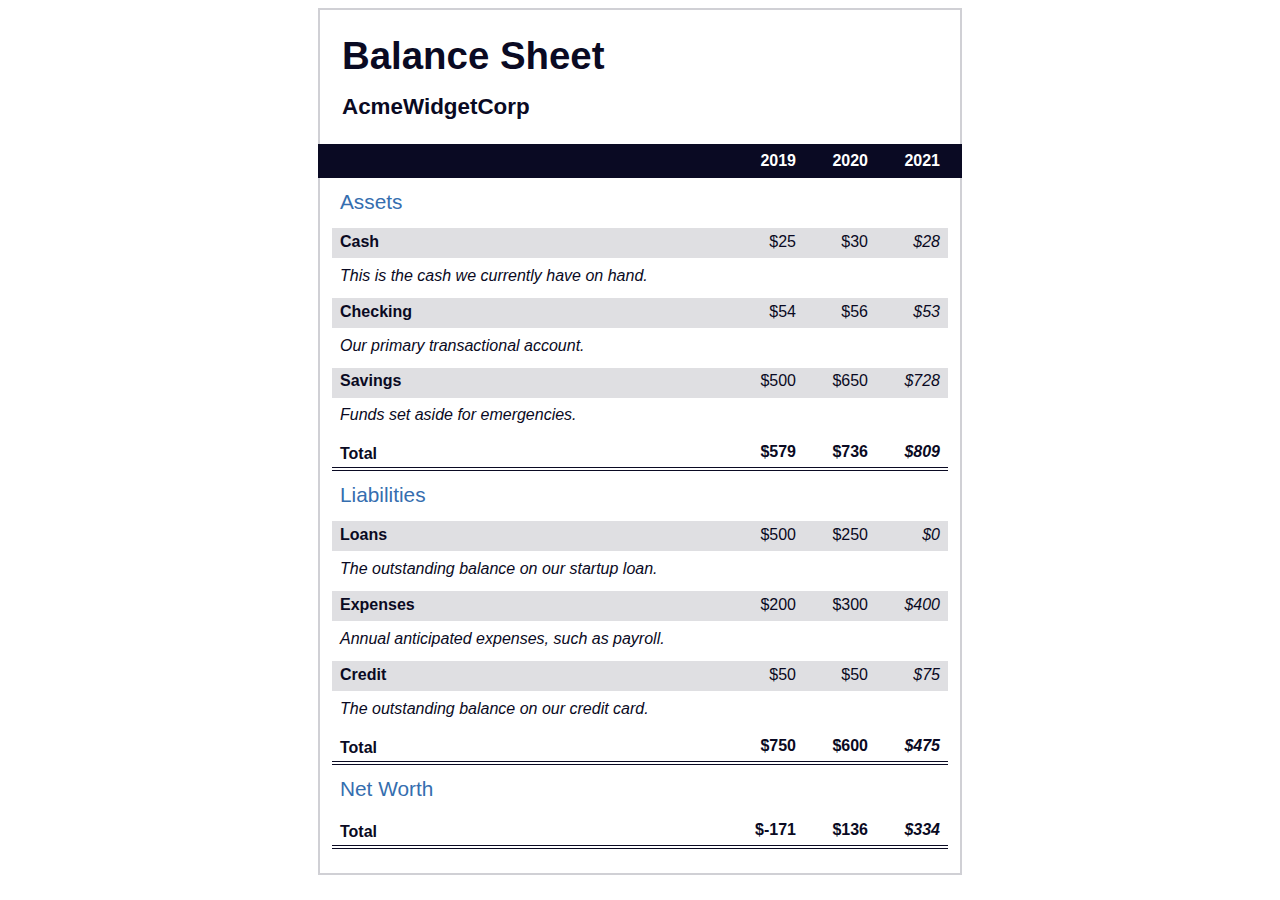
<file: Balance Sheet/index.html>
<!DOCTYPE html>
<html lang="en">
  <head>
    <meta charset="UTF-8">
    <meta name="viewport" content="width=device-width, initial-scale=1.0">
    <title>Balance Sheet</title>
    <link rel="stylesheet" href="./styles.css">
  </head>
  <body>
    <main>
      <section>
        <h1>
          <span class="flex">
            <span>AcmeWidgetCorp</span>
            <span>Balance Sheet</span>
          </span>
        </h1>
        <div id="years" aria-hidden="true">
          <span class="year">2019</span>
          <span class="year">2020</span>
          <span class="year">2021</span>
        </div>
        <div class="table-wrap">
          <table>
            <caption>Assets</caption>
            <thead>
              <tr>
                <td></td>
                <th><span class="sr-only year">2019</span></th>
                <th><span class="sr-only year">2020</span></th>
                <th class="current"><span class="sr-only year">2021</span></th>
              </tr>
            </thead>
            <tbody>
              <tr class="data">
                <th>Cash <span class="description">This is the cash we currently have on hand.</span></th>
                <td>$25</td>
                <td>$30</td>
                <td class="current">$28</td>
              </tr>
              <tr class="data">
                <th>Checking <span class="description">Our primary transactional account.</span></th>
                <td>$54</td>
                <td>$56</td>
                <td class="current">$53</td>
              </tr>
              <tr class="data">
                <th>Savings <span class="description">Funds set aside for emergencies.</span></th>
                <td>$500</td>
                <td>$650</td>
                <td class="current">$728</td>
              </tr>
              <tr class="total">
                <th>Total <span class="sr-only">Assets</span></th>
                <td>$579</td>
                <td>$736</td>
                <td class="current">$809</td>
              </tr>
            </tbody>
          </table>
          <table>
            <caption>Liabilities</caption>
            <thead>
              <tr>
              <td></td>
              <th><span class="sr-only">2019</span></th>
              <th><span class="sr-only">2020</span></th>
              <th><span class="sr-only">2021</span></th>
              </tr>
            </thead>
            <tbody>
              <tr class="data">
                <th>Loans <span class="description">The outstanding balance on our startup loan.</span></th>
                <td>$500</td>
                <td>$250</td>
                <td class="current">$0</td>
              </tr>
              <tr class="data">
                <th>Expenses <span class="description">Annual anticipated expenses, such as payroll.</span></th>
                <td>$200</td>
                <td>$300</td>
                <td class="current">$400</td>
              </tr>
              <tr class="data">
                <th>Credit <span class="description">The outstanding balance on our credit card.</span></th>
                <td>$50</td>
                <td>$50</td>
                <td class="current">$75</td>
              </tr>
              <tr class="total">
                <th>Total <span class="sr-only">Liabilities</span></th>
                <td>$750</td>
                <td>$600</td>
                <td class="current">$475</td>
              </tr>
            </tbody>
          </table>
          <table>
            <caption>Net Worth</caption>
            <thead>
              <tr>
              <td></td>
              <th><span class="sr-only">2019</span></th>
              <th><span class="sr-only">2020</span></th>
              <th><span class="sr-only">2021</span></th>
              </tr>
            </thead>
            <tbody>
              <tr class="total">
                <th>Total <span class="sr-only">Net Worth</span></th>
                <td>$-171</td>
                <td>$136</td>
                <td class="current">$334</td>
              </tr>
            </tbody>
          </table>
        </div>
      </section>
    </main>
  </body>
</html>
</file>
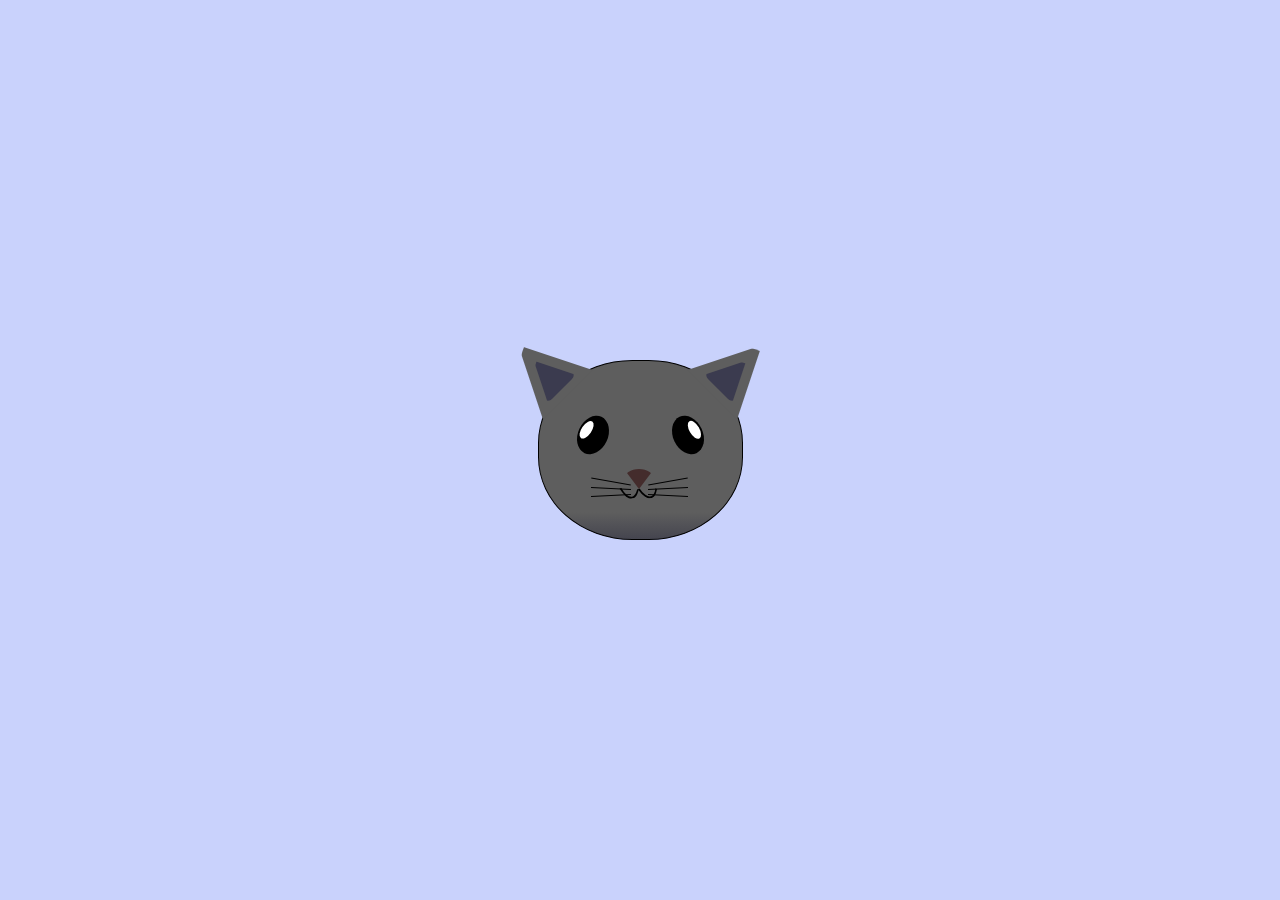
<file: CSS Cat/index.html>
<!DOCTYPE html>
<html lang="en">
<head>
    <meta charset="UTF-8">
    <title>fCC Cat Painting</title>
    <link rel="stylesheet" href="./styles.css">
</head>
<body>
    <main>
      <div class="cat-head">
        <div class="cat-ears">
          <div class="cat-left-ear">
            <div class="cat-left-inner-ear"></div>
          </div>
          <div class="cat-right-ear">
            <div class="cat-right-inner-ear"></div>
          </div>
        </div>

        <div class="cat-eyes">
          <div class="cat-left-eye">
            <div class="cat-left-inner-eye"></div>
          </div>
          <div class="cat-right-eye">
            <div class="cat-right-inner-eye"></div>
          </div>
        </div>
        
        <div class="cat-nose"></div>

        <div class="cat-mouth">
          <div class="cat-mouth-line-left"></div>
          <div class="cat-mouth-line-right"></div>
        </div>

        <div class="cat-whiskers">
          <div class="cat-whiskers-left">
            <div class="cat-whisker-left-top"></div>
            <div class="cat-whisker-left-middle"></div>
            <div class="cat-whisker-left-bottom"></div>
          </div>
          <div class="cat-whiskers-right">
            <div class="cat-whisker-right-top"></div>
            <div class="cat-whisker-right-middle"></div>
            <div class="cat-whisker-right-bottom"></div>
          </div>
        </div>

      </div>
    </main>
</body>
</html>
</file>
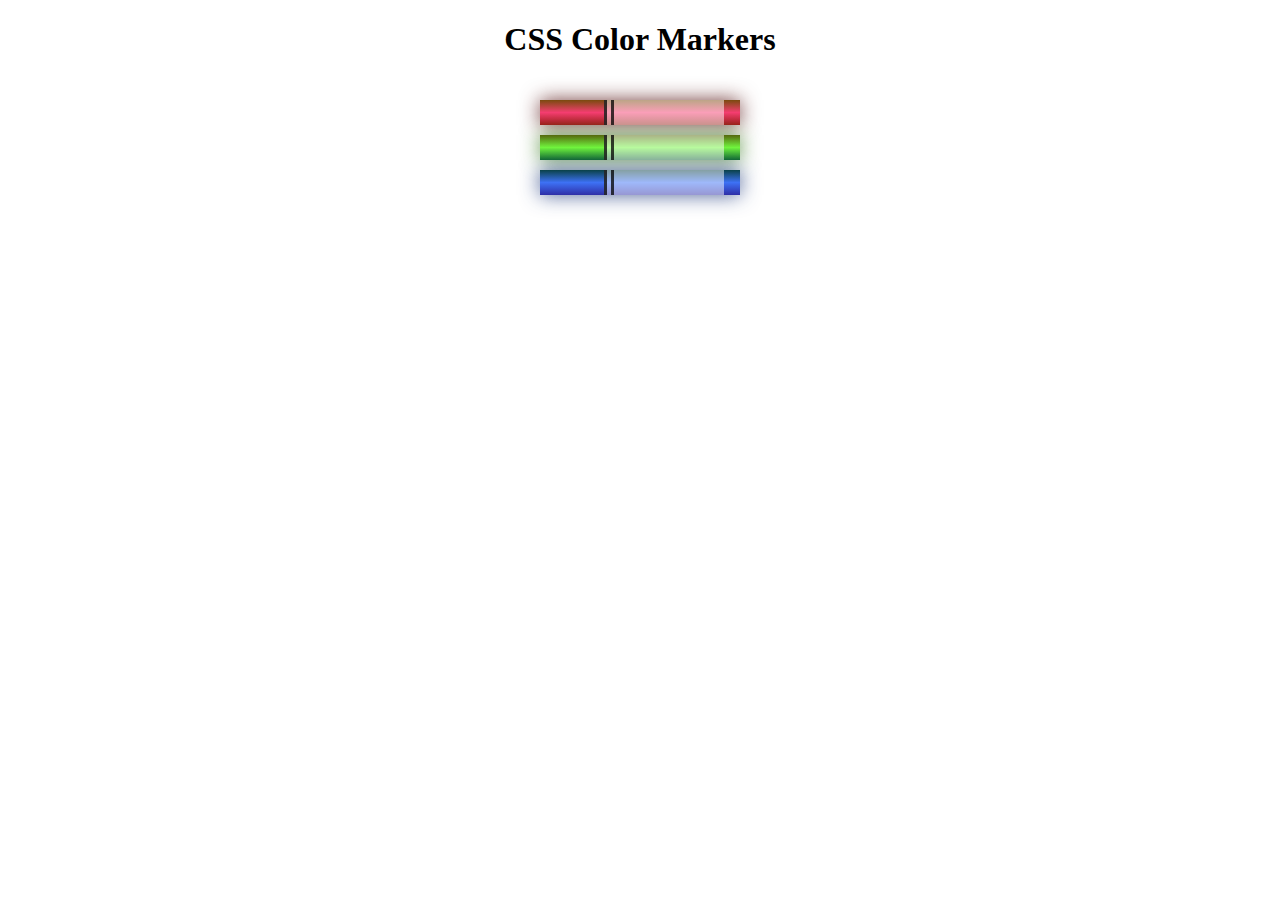
<file: CSS color markers/index.html>
<!DOCTYPE html>
<html lang="en">
  <head>
    <meta charset="utf-8">
    <meta name="viewport" content="width=device-width, initial-scale=1.0">
    <title>Colored Markers</title>
    <link rel="stylesheet" href="styles.css">
  </head>
  <body>
    <h1>CSS Color Markers</h1>
    <div class="container">
      <div class="marker red">
        <div class="cap"></div>
        <div class="sleeve"></div>
      </div>
      <div class="marker green">
        <div class="cap"></div>
        <div class="sleeve"></div>
      </div>
      <div class="marker blue">
        <div class="cap"></div>
        <div class="sleeve"></div>
      </div>
    </div>
  </body>
</html>
</file>
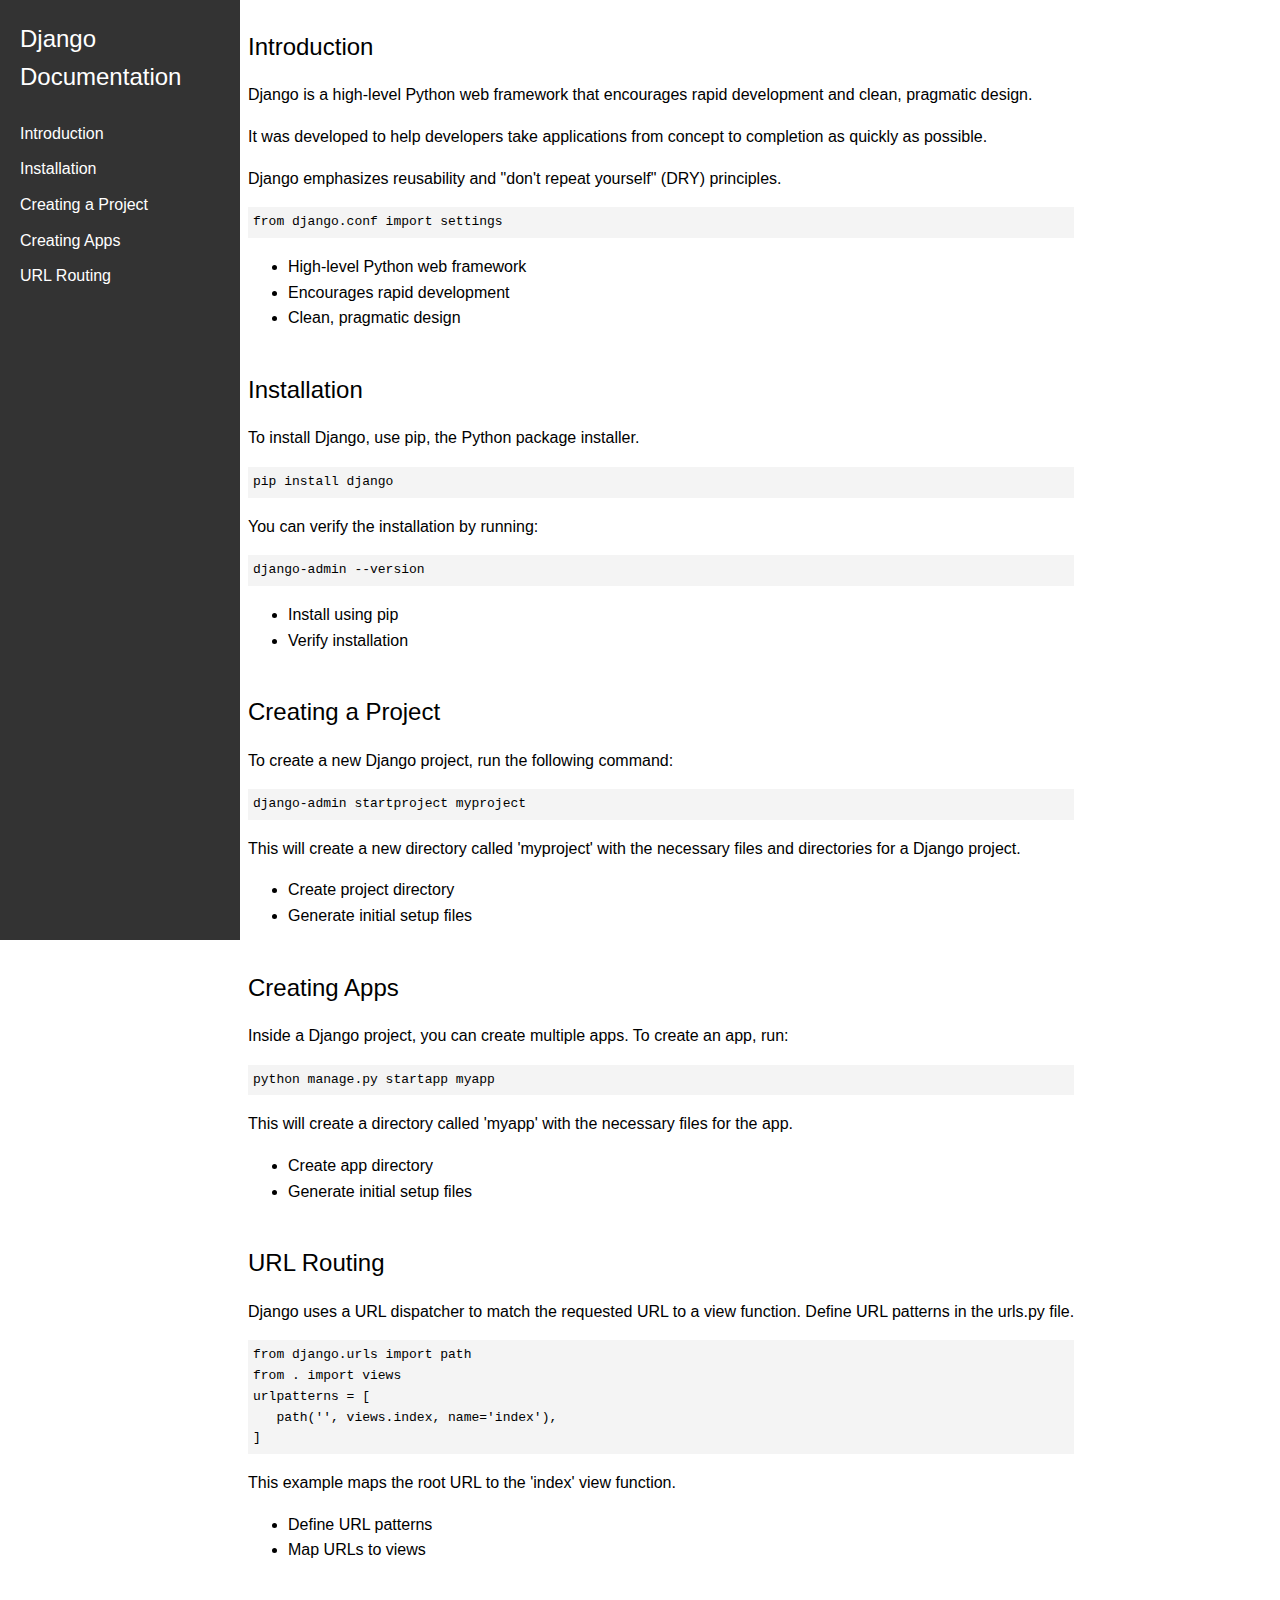
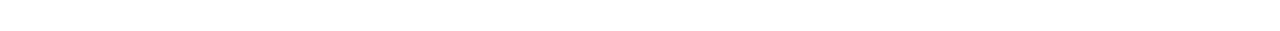
<file: Django Documentation/index.html>
<!DOCTYPE html>
<html lang="en">
<head>
    <meta charset="UTF-8">
    <meta name="viewport" content="width=device-width, initial-scale=1.0">
    <title>Django Documentation</title>
    <link rel="stylesheet" href="styles.css">
</head>
<body>
    <nav id="navbar">
        <header>Django Documentation</header>
        <a class="nav-link" href="#Introduction">Introduction</a>
        <a class="nav-link" href="#Installation">Installation</a>
        <a class="nav-link" href="#Creating_a_Project">Creating a Project</a>
        <a class="nav-link" href="#Creating_Apps">Creating Apps</a>
        <a class="nav-link" href="#URL_Routing">URL Routing</a>
    </nav>

    <main id="main-doc">
        <section id="Introduction" class="main-section">
            <header>Introduction</header>
            <p>Django is a high-level Python web framework that encourages rapid development and clean, pragmatic design.</p>
            <p>It was developed to help developers take applications from concept to completion as quickly as possible.</p>
            <p>Django emphasizes reusability and "don't repeat yourself" (DRY) principles.</p>
            <code>from django.conf import settings</code>
            <ul>
                <li>High-level Python web framework</li>
                <li>Encourages rapid development</li>
                <li>Clean, pragmatic design</li>
            </ul>
        </section>

        <section id="Installation" class="main-section">
            <header>Installation</header>
            <p>To install Django, use pip, the Python package installer.</p>
            <code>pip install django</code>
            <p>You can verify the installation by running:</p>
            <code>django-admin --version</code>
            <ul>
                <li>Install using pip</li>
                <li>Verify installation</li>
            </ul>
        </section>

        <section id="Creating_a_Project" class="main-section">
            <header>Creating a Project</header>
            <p>To create a new Django project, run the following command:</p>
            <code>django-admin startproject myproject</code>
            <p>This will create a new directory called 'myproject' with the necessary files and directories for a Django project.</p>
            <ul>
                <li>Create project directory</li>
                <li>Generate initial setup files</li>
            </ul>
        </section>

        <section id="Creating_Apps" class="main-section">
            <header>Creating Apps</header>
            <p>Inside a Django project, you can create multiple apps. To create an app, run:</p>
            <code>python manage.py startapp myapp</code>
            <p>This will create a directory called 'myapp' with the necessary files for the app.</p>
            <ul>
                <li>Create app directory</li>
                <li>Generate initial setup files</li>
            </ul>
        </section>

        <section id="URL_Routing" class="main-section">
            <header>URL Routing</header>
            <p>Django uses a URL dispatcher to match the requested URL to a view function. Define URL patterns in the urls.py file.</p>
            <code>
                from django.urls import path<br>
                from . import views<br>
                urlpatterns = [<br>
                &nbsp;&nbsp;&nbsp;path('', views.index, name='index'),<br>
                ]<br>
            </code>
            <p>This example maps the root URL to the 'index' view function.</p>
            <ul>
                <li>Define URL patterns</li>
                <li>Map URLs to views</li>
            </ul>
        </section>
    </main>
</body>
</html>
</file>
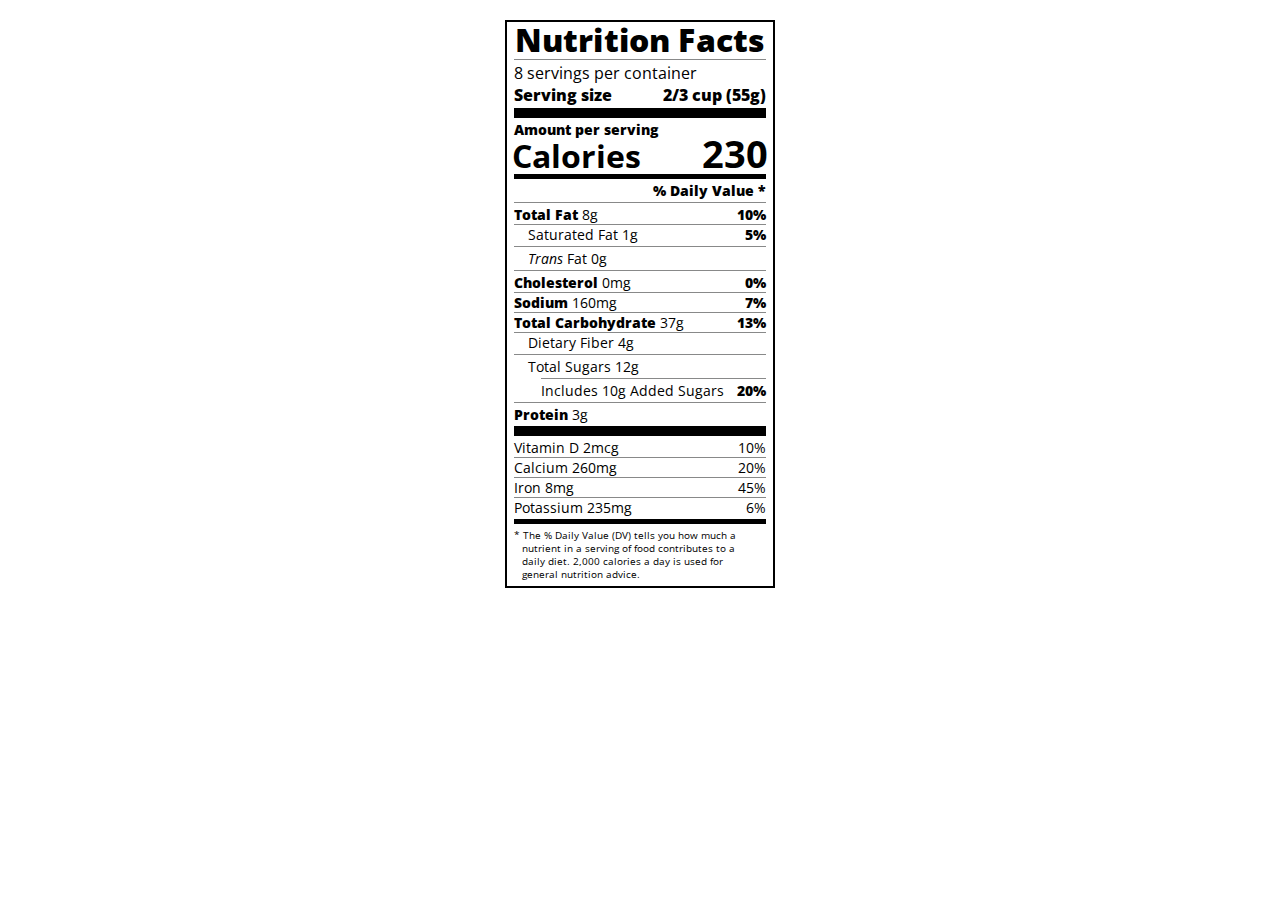
<file: Nutrition Facts/index.html>
<!DOCTYPE html>
<html lang="en">

<head>
  <meta charset="UTF-8">
  <title>Nutrition Label</title>
  <link href="https://fonts.googleapis.com/css?family=Open+Sans:400,700,800" rel="stylesheet">
  <link href="./styles.css" rel="stylesheet">
</head>

<body>
  <div class="label">
    <header>
      <h1 class="bold">Nutrition Facts</h1>
      <div class="divider"></div>
      <p>8 servings per container</p>
      <p class="bold">Serving size <span>2/3 cup (55g)</span></p>
    </header>
    <div class="divider large"></div>
    <div class="calories-info">
      <div class="left-container">
        <h2 class="bold small-text">Amount per serving</h2>
        <p>Calories</p>
      </div>
      <span>230</span>
    </div>
    <div class="divider medium"></div>
    <div class="daily-value small-text">
      <p class="bold right no-divider">% Daily Value *</p>
      <div class="divider"></div>
      <p><span><span class="bold">Total Fat</span> 8g</span> <span class="bold">10%</span></p>
      <p class="indent no-divider">Saturated Fat 1g <span class="bold">5%</span></p>
      <div class="divider"></div>
      <p class="indent no-divider"><span><i>Trans</i> Fat 0g</span></p>
      <div class="divider"></div>
      <p><span><span class="bold">Cholesterol</span> 0mg</span> <span class="bold">0%</span></p>
      <p><span><span class="bold">Sodium</span> 160mg</span> <span class="bold">7%</span></p>
      <p><span><span class="bold">Total Carbohydrate</span> 37g</span> <span class="bold">13%</span></p>
      <p class="indent no-divider">Dietary Fiber 4g</p>
      <div class="divider"></div>
      <p class="indent no-divider">Total Sugars 12g</p>
      <div class="divider double-indent"></div>
      <p class="double-indent no-divider">Includes 10g Added Sugars <span class="bold">20%</span></p>
      <div class="divider"></div>
      <p class="no-divider"><span><span class="bold">Protein</span> 3g</span></p>
      <div class="divider large"></div>
      <p>Vitamin D 2mcg <span>10%</span></p>
      <p>Calcium 260mg <span>20%</span></p>
      <p>Iron 8mg <span>45%</span></p>
      <p class="no-divider">Potassium 235mg <span>6%</span></p>
    </div>
    <div class="divider medium"></div>
    <p class="note">* The % Daily Value (DV) tells you how much a nutrient in a serving of food contributes to a daily
      diet. 2,000 calories a day is used for general nutrition advice.</p>
  </div>
</body>
</html>
</file>
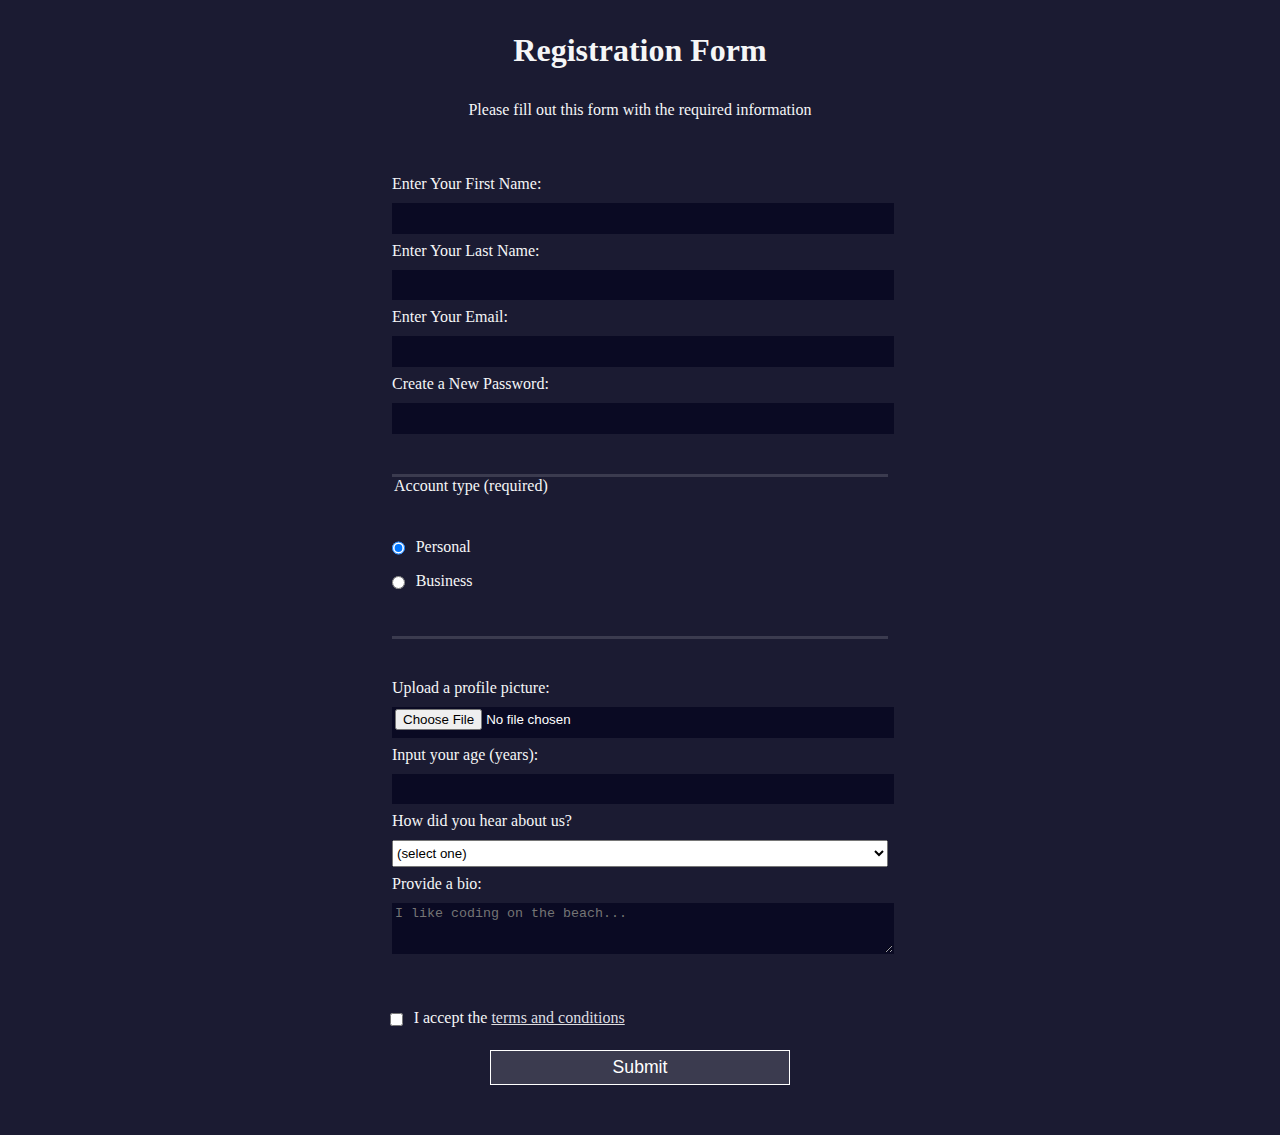
<file: Registration Form/index.html>
<!DOCTYPE html>
<html lang="en">
  <head>
    <meta charset="UTF-8">
    <title>Registration Form</title>
    <link rel="stylesheet" href="styles.css" />
  </head>
  <body>
    <h1>Registration Form</h1>
    <p>Please fill out this form with the required information</p>
    <form method="post" action='https://register-demo.freecodecamp.org'>
      <fieldset>
        <label for="first-name">Enter Your First Name: <input id="first-name" name="first-name" type="text" required /></label>
        <label for="last-name">Enter Your Last Name: <input id="last-name" name="last-name" type="text" required /></label>
        <label for="email">Enter Your Email: <input id="email" name="email" type="email" required /></label>
        <label for="new-password">Create a New Password: <input id="new-password" name="new-password" type="password" pattern="[a-z0-5]{8,}" required /></label>
      </fieldset>
      <fieldset>
        <legend>Account type (required)</legend>
        <label for="personal-account"><input id="personal-account" type="radio" name="account-type" class="inline" checked /> Personal</label>
        <label for="business-account"><input id="business-account" type="radio" name="account-type" class="inline" /> Business</label>
      </fieldset>
      <fieldset>
        <label for="profile-picture">Upload a profile picture: <input id="profile-picture" type="file" name="file" /></label>
        <label for="age">Input your age (years): <input id="age" type="number" name="age" min="13" max="120" /></label>
        <label for="referrer">How did you hear about us?
          <select id="referrer" name="referrer">
            <option value="">(select one)</option>
            <option value="1">freeCodeCamp News</option>
            <option value="2">freeCodeCamp YouTube Channel</option>
            <option value="3">freeCodeCamp Forum</option>
            <option value="4">Other</option>
          </select>
        </label>
        <label for="bio">Provide a bio:
          <textarea id="bio" name="bio" rows="3" cols="30" placeholder="I like coding on the beach..."></textarea>
        </label>
      </fieldset>
      <label for="terms-and-conditions">
        <input class="inline" id="terms-and-conditions" type="checkbox" required name="terms-and-conditions" /> I accept the <a href="https://www.freecodecamp.org/news/terms-of-service/">terms and conditions</a>
      </label>
      <input type="submit" value="Submit" />
    </form>
  </body>
</html>
</file>
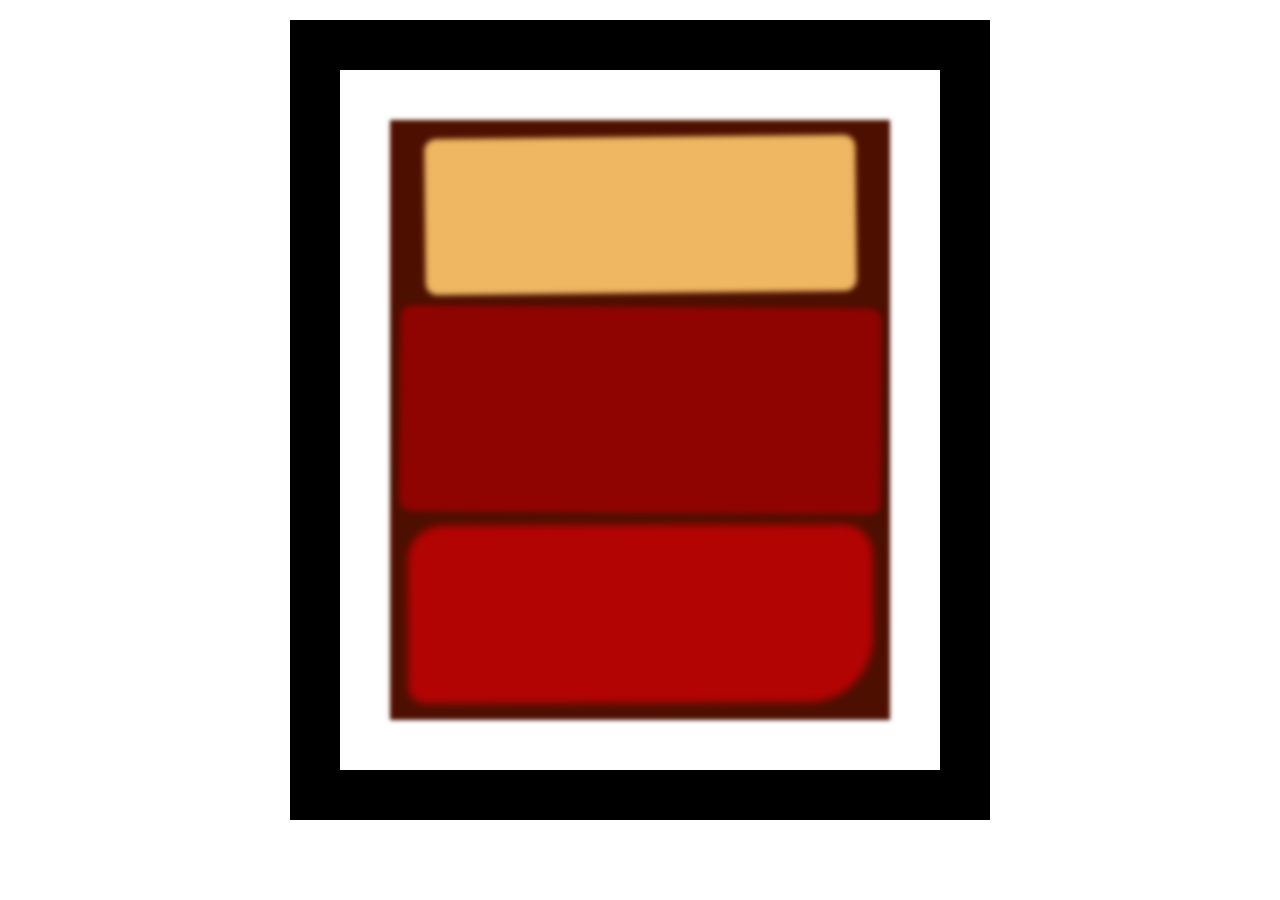
<file: Rothko Painting/index.html>
<!DOCTYPE html>
<html lang="en">
  <head>
    <meta charset="UTF-8">
    <title>Rothko Painting</title>
    <link href="./styles.css" rel="stylesheet">
  </head>
  <body>
    <div class="frame">
      <div class="canvas">
        <div class="one"></div>
        <div class="two"></div>
        <div class="three"></div>
      </div>
    </div>
  </body>
</html>
</file>
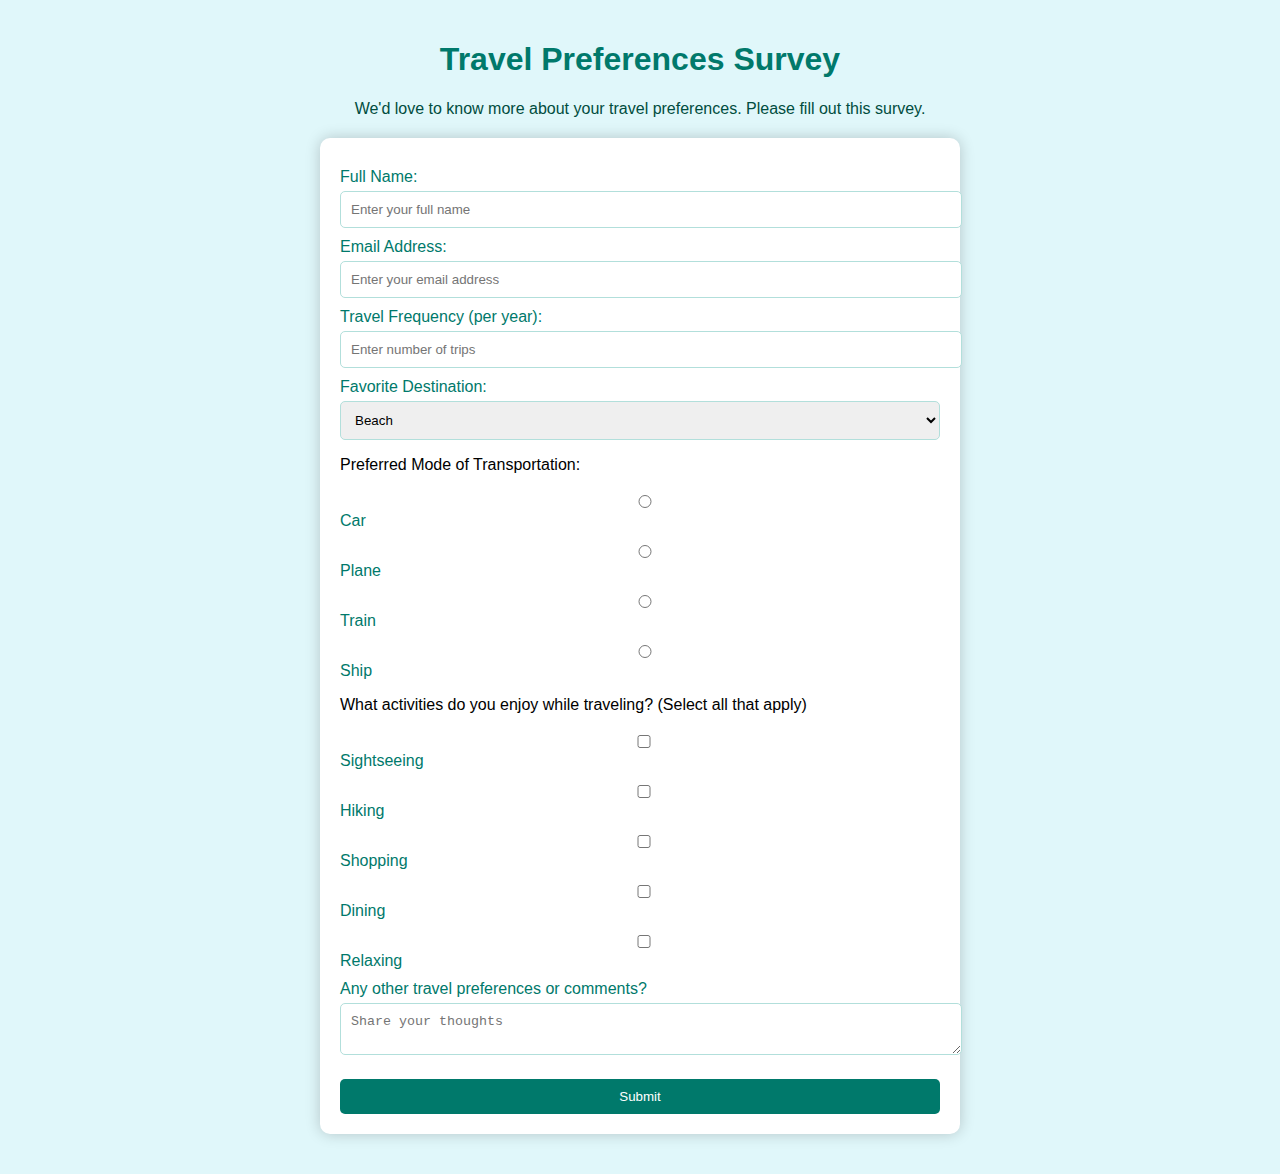
<file: Travel Survey Form/index.html>
<!DOCTYPE html>
<html lang="en">
<head>
    <meta charset="UTF-8">
    <meta name="viewport" content="width=device-width, initial-scale=1.0">
    <title>Travel Preferences Survey</title>
    <link rel="stylesheet" href="styles.css">
</head>
<body>
    <h1 id="title">Travel Preferences Survey</h1>
    <p id="description">We'd love to know more about your travel preferences. Please fill out this survey.</p>

    <form id="survey-form">
        <label id="name-label" for="name">Full Name:</label>
        <input type="text" id="name" name="name" placeholder="Enter your full name" required>

        <label id="email-label" for="email">Email Address:</label>
        <input type="email" id="email" name="email" placeholder="Enter your email address" required>

        <label id="number-label" for="number">Travel Frequency (per year):</label>
        <input type="number" id="number" name="number" placeholder="Enter number of trips" min="0" max="50" required>

        <label for="dropdown">Favorite Destination:</label>
        <select id="dropdown" name="destination" required>
            <option value="beach">Beach</option>
            <option value="mountains">Mountains</option>
            <option value="city">City</option>
            <option value="countryside">Countryside</option>
        </select>

        <p>Preferred Mode of Transportation:</p>
        <label><input type="radio" name="transport" value="car" required> Car</label>
        <label><input type="radio" name="transport" value="plane"> Plane</label>
        <label><input type="radio" name="transport" value="train"> Train</label>
        <label><input type="radio" name="transport" value="ship"> Ship</label>

        <p>What activities do you enjoy while traveling? (Select all that apply)</p>
        <label><input type="checkbox" name="activity" value="sightseeing"> Sightseeing</label>
        <label><input type="checkbox" name="activity" value="hiking"> Hiking</label>
        <label><input type="checkbox" name="activity" value="shopping"> Shopping</label>
        <label><input type="checkbox" name="activity" value="dining"> Dining</label>
        <label><input type="checkbox" name="activity" value="relaxing"> Relaxing</label>

        <label for="comments">Any other travel preferences or comments?</label>
        <textarea id="comments" name="comments" placeholder="Share your thoughts"></textarea>

        <button id="submit" type="submit">Submit</button>
    </form>
</body>
</html>
</file>
<file: Balance Sheet/styles.css>
span[class~="sr-only"] {
  border: 0 !important;
  clip: rect(1px, 1px, 1px, 1px) !important;
  clip-path: inset(50%) !important;
  height: 1px !important;
  width: 1px !important;
  position: absolute !important;
  overflow: hidden !important;
  white-space: nowrap !important;
  padding: 0 !important;
  margin: -1px !important;
}

html {
  box-sizing: border-box;
}

body {
  font-family: sans-serif;
  color: #0a0a23;
}

h1 {
  max-width: 37.25rem;
  margin: 0 auto;
  padding: 1.5rem 1.25rem;
}

h1 .flex {
  display: flex;
  flex-direction: column-reverse;
  gap: 1rem;
}

h1 .flex span:first-of-type {
  font-size: 0.7em;
}

h1 .flex span:last-of-type {
  font-size: 1.2em;
}

section {
  max-width: 40rem;
  margin: 0 auto;
  border: 2px solid #d0d0d5;
}

#years {
  display: flex;
  justify-content: flex-end;
  position: sticky;
  z-index: 999;
  top: 0;
  background: #0a0a23;
  color: #fff;
  padding: 0.5rem calc(1.25rem + 2px) 0.5rem 0;
  margin: 0 -2px;
}

#years span[class] {
  font-weight: bold;
  width: 4.5rem;
  text-align: right;
}

.table-wrap {
  padding: 0 0.75rem 1.5rem 0.75rem;
}

table {
  border-collapse: collapse;
  border: 0;
  width: 100%;
  position: relative;
  margin-top: 3rem;
}

table caption {
  color: #356eaf;
  font-size: 1.3em;
  font-weight: normal;
  position: absolute;
  top: -2.25rem;
  left: 0.5rem;
}

tbody td {
  width: 100vw;
  min-width: 4rem;
  max-width: 4rem;
}

tbody th {
  width: calc(100% - 12rem);
}

tr[class="total"] {
  border-bottom: 4px double #0a0a23;
  font-weight: bold;
}

tr[class="total"] th {
  text-align: left;
  padding: 0.5rem 0 0.25rem 0.5rem;
}

tr.total td {
  text-align: right;
  padding: 0 0.25rem;
}

tr.total td:nth-of-type(3) {
  padding-right: 0.5rem;
}

tr.total:hover {
  background-color: #99c9ff;
}

td.current {
  font-style: italic;
}

tr.data {
  background-image: linear-gradient(to bottom, #dfdfe2 1.845rem, white 1.845rem);
}

tr.data th {
  text-align: left;
  padding-top: 0.3rem;
  padding-left: 0.5rem;
}

tr.data th .description {
  display: block;
  font-weight: normal;
  font-style: italic;
  padding: 1rem 0 0.75rem;
  margin-right: -13.5rem;
}

tr.data td {
  vertical-align: top;
  padding: 0.3rem 0.25rem 0;
  text-align: right;
}

tr.data td:last-of-type{
padding-right: 0.5rem;
}
</file>
<file: CSS Cat/styles.css>
* {
  box-sizing: border-box;
}

body {
  background-color: #c9d2fc;
}

.cat-head {
  position: absolute;
  right: 0;
  left: 0;
  top: 0;
  bottom: 0;
  margin: auto;
  background: linear-gradient(#5e5e5e 85%, #45454f 100%);
  width: 205px;
  height: 180px;
  border: 1px solid #000;
  border-radius: 46%;
}

.cat-left-ear {
  position: absolute;
  top: -26px;
  left: -31px;
  z-index: 1;
  border-top-left-radius: 90px;
  border-top-right-radius: 10px;
  transform: rotate(-45deg);
  border-left: 35px solid transparent;
  border-right: 35px solid transparent;
  border-bottom: 70px solid #5e5e5e;
}

.cat-right-ear {
  position: absolute;
  top: -26px;
  left: 163px;
  z-index: 1;
  transform: rotate(45deg);
  border-top-left-radius: 90px;
  border-top-right-radius: 10px;
  border-left: 35px solid transparent;
  border-right: 35px solid transparent;
  border-bottom: 70px solid #5e5e5e;
}

.cat-left-inner-ear {
  position: absolute;
  top: 22px;
  left: -20px;
  border-top-left-radius: 90px;
  border-top-right-radius: 10px;
  border-bottom-right-radius: 40%;
  border-bottom-left-radius: 40%;
  border-left: 20px solid transparent;
  border-right: 20px solid transparent;
  border-bottom: 40px solid #3b3b4f;
}

.cat-right-inner-ear {
  position: absolute;
  top: 22px;
  left: -20px;
  border-top-left-radius: 90px;
  border-top-right-radius: 10px;
  border-bottom-right-radius: 40%;
  border-bottom-left-radius: 40%;
  border-left: 20px solid transparent;
  border-right: 20px solid transparent;
  border-bottom: 40px solid #3b3b4f;
}

.cat-left-eye {
  position: absolute;
  top: 54px;
  left: 39px;
  border-radius: 60%;
  transform: rotate(25deg);
  width: 30px;
  height: 40px;
  background-color: #000;
}

.cat-right-eye {
  position: absolute;
  top: 54px;
  left: 134px;
  border-radius: 60%;
  transform: rotate(-25deg);
  width: 30px;
  height: 40px;
  background-color: #000;
}

.cat-left-inner-eye {
  position: absolute;
  top: 8px;
  left: 2px;
  width: 10px;
  height: 20px;
  transform: rotate(10deg);
  background-color: #fff;
  border-radius: 60%;
}

.cat-right-inner-eye {
  position: absolute;
  top: 8px;
  left: 18px;
  transform: rotate(-5deg);
  width: 10px;
  height: 20px;
  background-color: #fff;
  border-radius: 60%;
}

.cat-nose {
  position: absolute;
  top: 108px;
  left: 85px;
  border-top-left-radius: 50%;
  border-bottom-right-radius: 50%;
  border-bottom-left-radius: 50%;
  transform: rotate(180deg);
  border-left: 15px solid transparent;
  border-right: 15px solid transparent;
  border-bottom: 20px solid #442c2c;
}

.cat-mouth div {
  width: 30px;
  height: 50px;
  border: 2px solid #000;
  border-radius: 190%/190px 150px 0 0;
  border-color: black transparent transparent transparent;
}

.cat-mouth-line-left {
  position: absolute;
  top: 88px;
  left: 74px;
  transform: rotate(170deg);
}

.cat-mouth-line-right {
  position: absolute;
  top: 88px;
  left: 91px;
  transform: rotate(165deg);
}

.cat-whiskers-left div {
  width: 40px;
  height: 1px;
  background-color: #000;
}

.cat-whiskers-right div {
  width: 40px;
  height: 1px;
  background-color: #000;
}

.cat-whisker-left-top {
  position: absolute;
  top: 120px;
  left: 52px;
  transform: rotate(10deg);
}

.cat-whisker-left-middle {
  position: absolute;
  top: 127px;
  left: 52px;
  transform: rotate(3deg);
}

.cat-whisker-left-bottom {
  position: absolute;
  top: 134px;
  left: 52px;
  transform: rotate(-3deg);
}

.cat-whisker-right-top {
  position: absolute;
  top: 120px;
  left: 109px;
  transform: rotate(-10deg);
}

.cat-whisker-right-middle {
  position: absolute;
  top: 127px;
  left: 109px;
  transform: rotate(-3deg);
}

.cat-whisker-right-bottom {
  position: absolute;
  top: 134px;
  left: 109px;
  transform: rotate(3deg);
}
</file>
<file: CSS color markers/styles.css>
h1 {
  text-align: center;
}

.container {
  background-color: rgb(255, 255, 255);
  padding: 10px 0;
}

.marker {
  width: 200px;
  height: 25px;
  margin: 10px auto;
}

.cap {
  width: 60px;
  height: 25px;
}

.sleeve {
  width: 110px;
  height: 25px;
  background-color: rgba(255, 255, 255, 0.5);
  border-left: 10px double rgba(0, 0, 0, 0.75);
}

.cap, .sleeve {
  display: inline-block;
}

.red {
  background: linear-gradient(rgb(122, 74, 14), rgb(245, 62, 113), rgb(162, 27, 27));
  box-shadow: 0 0 20px 0 rgba(83, 14, 14, 0.8);
}

.green {
  background: linear-gradient(#55680D, #71F53E, #116C31);
  box-shadow: 0 0 20px 0 #3B7E20CC;
}

.blue {
  background: linear-gradient(hsl(186, 76%, 16%), hsl(223, 90%, 60%), hsl(240, 56%, 42%));
  box-shadow: 0 0 20px 0 hsla(223, 59%, 31%, 0.8);
}
</file>
<file: Django Documentation/styles.css>
body {
    display: flex;
    font-family: Arial, sans-serif;
    line-height: 1.6;
}

#navbar {
    position: fixed;
    top: 0;
    left: 0;
    width: 200px;
    height: 100%;
    background-color: #333;
    color: #fff;
    padding: 20px;
    overflow-y: auto;
}

#navbar header {
    font-size: 1.5em;
    margin-bottom: 1em;
}

.nav-link {
    color: #fff;
    text-decoration: none;
    display: block;
    margin: 10px 0;
}

.nav-link:hover {
    text-decoration: underline;
}

#main-doc {
    margin-left: 220px;
    padding: 20px;
}

.main-section {
    margin-bottom: 40px;
}

.main-section header {
    font-size: 1.5em;
    margin-bottom: 10px;
}

code {
    background-color: #f4f4f4;
    padding: 5px;
    display: block;
    margin: 10px 0;
}

@media (max-width: 768px) {
    #navbar {
        position: static;
        width: 100%;
        height: auto;
    }

    #main-doc {
        margin-left: 0;
    }
}
</file>
<file: Nutrition Facts/styles.css>
* {
  box-sizing: border-box;
}

html {
  font-size: 16px;
}

body {
  font-family: 'Open Sans', sans-serif;
}

.label {
  border: 2px solid black;
  width: 270px;
  margin: 20px auto;
  padding: 0 7px;
}

header h1 {
  text-align: center;
  margin: -4px 0;
  letter-spacing: 0.15px
}

p {
  margin: 0;
  display: flex;
  justify-content: space-between;
}

.divider {
  border-bottom: 1px solid #888989;
  margin: 2px 0;
}

.bold {
  font-weight: 800;
}

.large {
  height: 10px;
}

.large, .medium {
  background-color: black;
  border: 0;
}

.medium {
  height: 5px;
}

.small-text {
  font-size: 0.85rem;
}


.calories-info {
  display: flex;
  justify-content: space-between;
  align-items: flex-end;
}

.calories-info h2 {
  margin: 0;
}

.left-container p {
  margin: -5px -2px;
  font-size: 2em;
  font-weight: 700;
}

.calories-info span {
  margin: -7px -2px;
  font-size: 2.4em;
  font-weight: 700;
}

.right {
  justify-content: flex-end;
}

.indent {
  margin-left: 1em;
}

.double-indent {
  margin-left: 2em;
}

.daily-value p:not(.no-divider) {
  border-bottom: 1px solid #888989;
}

.note {
  font-size: 0.6rem;
  margin: 5px 0;
  padding: 0 8px ;
  text-indent: -8px;
}
</file>
<file: Registration Form/styles.css>
body {
  width: 100%;
  height: 100vh;
  margin: 0;
  background-color: #1b1b32;
  color: #f5f6f7;
  font-family: Tahoma;
  font-size: 16px;
}

h1, p {
  margin: 1em auto;
  text-align: center;
}

form {
  width: 60vw;
  max-width: 500px;
  min-width: 300px;
  margin: 0 auto;
  padding-bottom: 2em;
}

fieldset {
  border: none;
  padding: 2rem 0;
  border-bottom: 3px solid #3b3b4f;
}

fieldset:last-of-type {
  border-bottom: none;
}

label {
  display: block;
  margin: 0.5rem 0;
}

input,
textarea,
select {
  margin: 10px 0 0 0;
  width: 100%;
  min-height: 2em;
}

input, textarea {
  background-color: #0a0a23;
  border: 1px solid #0a0a23;
  color: #ffffff;
}

.inline {
  width: unset;
  margin: 0 0.5em 0 0;
  vertical-align: middle;
}

input[type="submit"] {
  display: block;
  width: 60%;
  margin: 1em auto;
  height: 2em;
  font-size: 1.1rem;
  background-color: #3b3b4f;
  border-color: white;
  min-width: 300px;
}

input[type="file"] {
  padding: 1px 2px;
}

.inline{
  display: inline; 
}

a{
  color:#dfdfe2;
}
</file>
<file: Rothko Painting/styles.css>
.canvas {
  width: 500px;
  height: 600px;
  background-color: #4d0f00;
  overflow: hidden;
  filter: blur(2px);
}

.frame {
  border: 50px solid black;
  width: 500px;
  padding: 50px;
  margin: 20px auto;
}

.one {
  width: 425px;
  height: 150px;
  background-color: #efb762;
  margin: 20px auto;
  box-shadow: 0 0 3px 3px #efb762;
  border-radius: 9px;
  transform: rotate(-0.6deg);
}

.two {
  width: 475px;
  height: 200px;
  background-color: #8f0401;
  margin: 0 auto 20px;
  box-shadow: 0 0 3px 3px #8f0401;
  border-radius: 8px 10px;
  transform: rotate(0.4deg);
}

.one, .two {
  filter: blur(1px);
}

.three {
  width: 91%;
  height: 28%;
  background-color: #b20403;
  margin: auto;
  filter: blur(2px);
  box-shadow: 0 0 5px 5px #b20403;
  border-radius: 30px 25px 60px 12px;
transform: rotate(-0.2deg);
}
</file>
<file: Travel Survey Form/styles.css>
body {
    font-family: 'Arial', sans-serif;
    margin: 0;
    padding: 20px;
    background-color: #e0f7fa;
}

#title {
    text-align: center;
    color: #00796b;
}

#description {
    text-align: center;
    color: #004d40;
}

form {
    background: #ffffff;
    padding: 20px;
    margin: 20px auto;
    max-width: 600px;
    border-radius: 10px;
    box-shadow: 0 0 15px rgba(0, 0, 0, 0.2);
}

label {
    display: block;
    margin-top: 10px;
    color: #00796b;
}

input, select, textarea, button {
    width: 100%;
    padding: 10px;
    margin-top: 5px;
    border-radius: 5px;
    border: 1px solid #b2dfdb;
}

button {
    background-color: #00796b;
    color: #ffffff;
    border: none;
    cursor: pointer;
    margin-top: 20px;
}

button:hover {
    background-color: #004d40;
}
</file>
